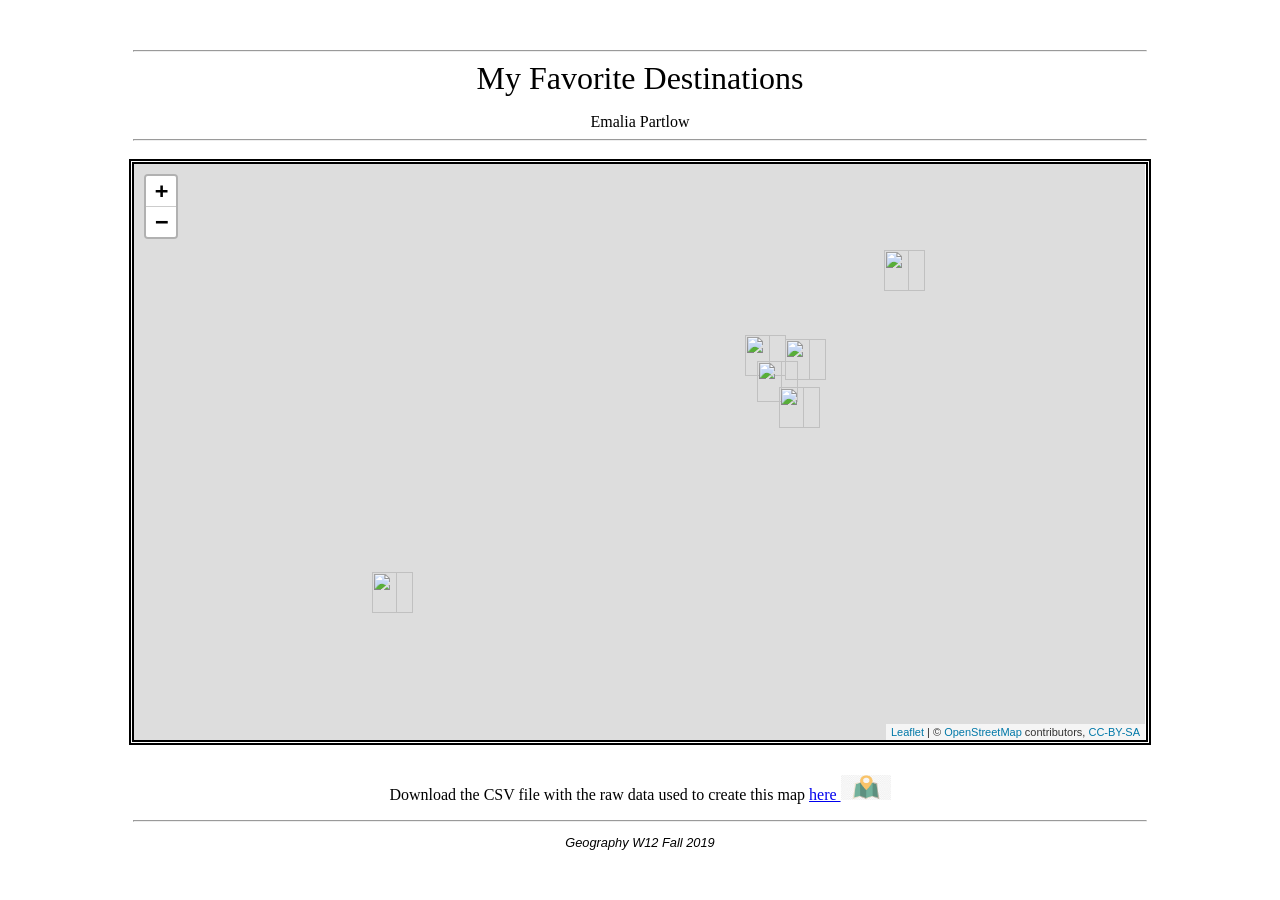
<file: index.html>
<!DOCTYPE html>
<html>
<head>
<title>Geog W12 Lab 7</title>
<style>
  body {text-align: center; font-family: Georgia, serif;}
  hr {min-width: 350px; width: 80%;}
  iframe {position: relative; width: 80%; min-width: 240px; height: 80%; min-height: 240px; border-style: double; border-width: 5px; margin-top: 10px; margin-bottom: 10px;}
  div#main {height: 80vh;}
  div#map {height: 100%;}
  p#title {font-size: 200%; margin-top: 0px; margin-bottom: 0px;}
  p#title_name {margin-top: 1em; margin-bottom: 0em;}
  p#footer {font-family: Helvetica, sans-serif; font-style: italic; font-size: 80%;}
</style>
</head>
<body align="center">
  <div id="main">
    <div>
      <p>&nbsp;</p>
      <hr>
      <p id="title">My Favorite Destinations</p>
      <p id="title_name">




      <!-------- BEGIN: NAME PLACEHOLDER -------->

Emalia Partlow

      <!-------- END: NAME PLACEHOLDER -------->

      </p>
      <hr>
    </div>
    <div id="map">

      <!-------- BEGIN: MAP PLACEHOLDER -------->

      <iframe width="100" height="750" scrolling="yes" frameborder="no" src="./map.html"></iframe>

      <!-------- END: MAP PLACEHOLDER -------->


      <p>Download the CSV file with the raw data used to create this map <a href="./assignment.csv" target="_blank">here <img src="./icon.png" width = 50 height = 25/></a></p>
      <hr>
      <p id="footer">Geography W12 Fall 2019</p>
    </div>
  </div>
</body>
</html>
</file>
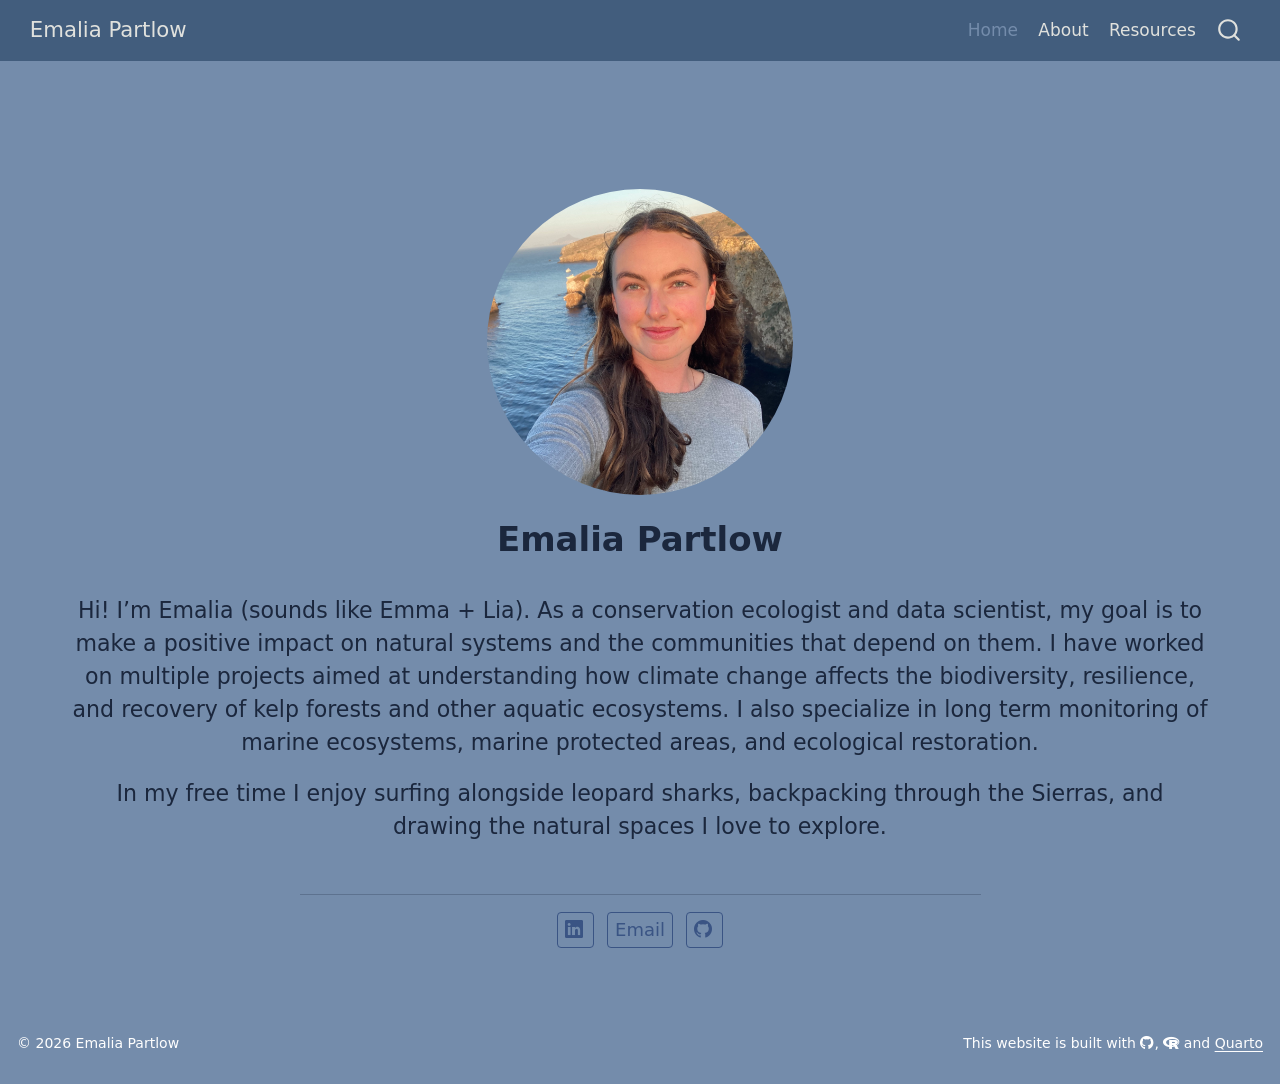
<file: docs/index.html>
<!DOCTYPE html>
<html xmlns="http://www.w3.org/1999/xhtml" lang="en" xml:lang="en"><head>

<meta charset="utf-8">
<meta name="generator" content="quarto-1.10.18">

<meta name="viewport" content="width=device-width, initial-scale=1.0, user-scalable=yes">


<title>Emalia Partlow</title>
<style>
/* Default styles provided by pandoc.
** See https://pandoc.org/MANUAL.html#variables-for-html for config info.
*/
span.smallcaps{font-variant: small-caps;}
div.columns{display: flex; gap: 1.5em;}
div.column{flex: auto;}
@media screen {
div.columns{gap: min(4vw, 1.5em);}
div.column{overflow-x: auto;}
}
div.hanging-indent{margin-left: 1.5em; text-indent: -1.5em;}
ul.task-list{list-style: none;}
ul.task-list li input[type="checkbox"] {
  width: 0.8em;
  margin: 0 0.8em 0.2em -1em; /* quarto-specific, see https://github.com/quarto-dev/quarto-cli/issues/4556 */ 
  vertical-align: middle;
}
</style>


<script src="site_libs/quarto-nav/quarto-nav.js"></script>
<script src="site_libs/quarto-nav/headroom.min.js"></script>
<script src="site_libs/clipboard/clipboard.min.js"></script>
<script src="site_libs/quarto-search/autocomplete.umd.js"></script>
<script src="site_libs/quarto-search/fuse.min.js"></script>
<script src="site_libs/quarto-search/quarto-search.js"></script>
<meta name="quarto:offset" content="./">
<script src="site_libs/quarto-html/quarto.js" type="module"></script>
<script src="site_libs/quarto-html/tabsets/tabsets.js" type="module"></script>
<script src="site_libs/quarto-html/popper.min.js"></script>
<script src="site_libs/quarto-html/tippy.umd.min.js"></script>
<link href="site_libs/quarto-html/tippy.css" rel="stylesheet">
<link href="site_libs/quarto-html/quarto-syntax-highlighting-64a204ab8560d761af7679ceaba22944.css" rel="stylesheet" id="quarto-text-highlighting-styles">
<script src="site_libs/bootstrap/bootstrap.min.js"></script>
<link href="site_libs/bootstrap/bootstrap-icons.css" rel="stylesheet">
<link href="site_libs/bootstrap/bootstrap-2dca56f127ce08b4b5f0d80d8f3ff3f6.min.css" rel="stylesheet" append-hash="true" id="quarto-bootstrap" data-mode="light">
<link href="site_libs/quarto-contrib/fontawesome6-6.7.2/all.min.css" rel="stylesheet">
<link href="site_libs/quarto-contrib/fontawesome6-6.7.2/latex-fontsize.css" rel="stylesheet">
<script id="quarto-search-options" type="application/json">{
  "location": "navbar",
  "copy-button": false,
  "collapse-after": 3,
  "panel-placement": "end",
  "type": "overlay",
  "limit": 50,
  "keyboard-shortcut": [
    "f",
    "/",
    "s"
  ],
  "show-item-context": false,
  "language": {
    "search-no-results-text": "No results",
    "search-matching-documents-text": "matching documents",
    "search-copy-link-title": "Copy link to search",
    "search-hide-matches-text": "Hide additional matches",
    "search-more-match-text": "more match in this document",
    "search-more-matches-text": "more matches in this document",
    "search-clear-button-title": "Clear",
    "search-text-placeholder": "",
    "search-detached-cancel-button-title": "Cancel",
    "search-submit-button-title": "Submit",
    "search-label": "Search"
  }
}</script>


</head>

<body class="nav-fixed quarto-light">

<div id="quarto-search-results"></div>
  <header id="quarto-header" class="headroom fixed-top">
    <nav class="navbar navbar-expand-lg " data-bs-theme="dark">
      <div class="navbar-container container-fluid">
      <div class="navbar-brand-container mx-auto">
    <a class="navbar-brand" href="./index.html">
    <span class="navbar-title">Emalia Partlow</span>
    </a>
  </div>
            <div id="quarto-search" class="" title="Search"></div>
          <button class="navbar-toggler" type="button" data-bs-toggle="collapse" data-bs-target="#navbarCollapse" aria-controls="navbarCollapse" role="menu" aria-expanded="false" aria-label="Toggle navigation" onclick="if (window.quartoToggleHeadroom) { window.quartoToggleHeadroom(); }">
  <span class="navbar-toggler-icon"></span>
</button>
          <div class="collapse navbar-collapse" id="navbarCollapse">
            <ul class="navbar-nav navbar-nav-scroll ms-auto">
  <li class="nav-item">
    <a class="nav-link active" href="./index.html" aria-current="page"> 
<span class="menu-text">Home</span></a>
  </li>  
  <li class="nav-item">
    <a class="nav-link" href="./about.html"> 
<span class="menu-text">About</span></a>
  </li>  
  <li class="nav-item">
    <a class="nav-link" href="./resources.html"> 
<span class="menu-text">Resources</span></a>
  </li>  
</ul>
          </div> <!-- /navcollapse -->
            <div class="quarto-navbar-tools">
</div>
      </div> <!-- /container-fluid -->
    </nav>
</header>
<!-- content -->
<div id="quarto-content" class="quarto-container page-columns page-rows-contents page-layout-full page-navbar">
<!-- sidebar -->
<!-- margin-sidebar -->
    
<!-- main -->
<div class="quarto-about-jolla column-page">
  <img src="images/profile.jpg" class="about-image
  round " style="height: 18em; width: 18em;">
 <header id="title-block-header" class="quarto-title-block default">
<div class="quarto-title">
<h1 class="title">Emalia Partlow</h1>
</div>
<div class="quarto-title-meta column-page">
  </div>
</header><main class="content column-page" id="quarto-document-content">
<div id="bio">
<p>Hi! I’m Emalia (sounds like Emma + Lia). As a conservation ecologist and data scientist, my goal is to make a positive impact on natural systems and the communities that depend on them. I have worked on multiple projects aimed at understanding how climate change affects the biodiversity, resilience, and recovery of kelp forests and other aquatic ecosystems. I also specialize in long term monitoring of marine ecosystems, marine protected areas, and ecological restoration.</p>
<p>In my free time I enjoy surfing alongside leopard sharks, backpacking through the Sierras, and drawing the natural spaces I love to explore.</p>
</div>


</main> 
  <hr class="about-sep">
   <div class="about-links">
  <a href="https://linkedin.com/in/emalia-partlow-192006282" class="about-link" rel="" target="_blank">
    <i class="bi bi-linkedin"></i>
     <span class="about-link-text"></span>
  </a>
  <a href="mailto:emaliapartlow107@gmail.com" class="about-link" rel="" target="">
     <span class="about-link-text">Email</span>
  </a>
  <a href="https://github.com/emaliap" class="about-link" rel="" target="_blank">
    <i class="bi bi-github"></i>
     <span class="about-link-text"></span>
  </a>
</div>
</div>
 <!-- /main -->
<script id="quarto-html-after-body" type="application/javascript">
  window.document.addEventListener("DOMContentLoaded", function (event) {
    const isCodeAnnotation = (el) => {
      for (const clz of el.classList) {
        if (clz.startsWith('code-annotation-')) {                     
          return true;
        }
      }
      return false;
    }
    const onCopySuccess = function(e) {
      // button target
      const button = e.trigger;
      // don't keep focus
      button.blur();
      // flash "checked"
      button.classList.add('code-copy-button-checked');
      var currentTitle = button.getAttribute("title");
      button.setAttribute("title", "Copied!");
      let tooltip;
      if (window.bootstrap) {
        button.setAttribute("data-bs-toggle", "tooltip");
        button.setAttribute("data-bs-placement", "left");
        button.setAttribute("data-bs-title", "Copied!");
        tooltip = new bootstrap.Tooltip(button, 
          { trigger: "manual", 
            customClass: "code-copy-button-tooltip",
            offset: [0, -8]});
        tooltip.show();    
      }
      setTimeout(function() {
        if (tooltip) {
          tooltip.hide();
          button.removeAttribute("data-bs-title");
          button.removeAttribute("data-bs-toggle");
          button.removeAttribute("data-bs-placement");
        }
        button.setAttribute("title", currentTitle);
        button.classList.remove('code-copy-button-checked');
      }, 1000);
      // clear code selection
      e.clearSelection();
    }
    const getTextToCopy = function(trigger) {
      const outerScaffold = trigger.parentElement.cloneNode(true);
      const codeEl = outerScaffold.querySelector('code');
      for (const childEl of codeEl.children) {
        if (isCodeAnnotation(childEl)) {
          childEl.remove();
        }
      }
      return codeEl.innerText;
    }
    const clipboard = new window.ClipboardJS('.code-copy-button:not([data-in-quarto-modal])', {
      text: getTextToCopy
    });
    clipboard.on('success', onCopySuccess);
    if (window.document.getElementById('quarto-embedded-source-code-modal')) {
      const clipboardModal = new window.ClipboardJS('.code-copy-button[data-in-quarto-modal]', {
        text: getTextToCopy,
        container: window.document.getElementById('quarto-embedded-source-code-modal')
      });
      clipboardModal.on('success', onCopySuccess);
    }
      var localhostRegex = new RegExp(/^(?:http|https):\/\/localhost\:?[0-9]*\//);
      var mailtoRegex = new RegExp(/^mailto:/);
        var filterRegex = new RegExp('/' + window.location.host + '/');
      var isInternal = (href) => {
          return filterRegex.test(href) || localhostRegex.test(href) || mailtoRegex.test(href);
      }
      // Inspect non-navigation links and adorn them if external
     var links = window.document.querySelectorAll('a[href]:not(.nav-link):not(.navbar-brand):not(.toc-action):not(.sidebar-link):not(.sidebar-item-toggle):not(.pagination-link):not(.no-external):not([aria-hidden]):not(.dropdown-item):not(.quarto-navigation-tool):not(.about-link)');
      for (var i=0; i<links.length; i++) {
        const link = links[i];
        if (!isInternal(link.href)) {
          // undo the damage that might have been done by quarto-nav.js in the case of
          // links that we want to consider external
          if (link.dataset.originalHref !== undefined) {
            link.href = link.dataset.originalHref;
          }
        }
      }
    function tippyHover(el, contentFn, onTriggerFn, onUntriggerFn) {
      const config = {
        allowHTML: true,
        maxWidth: 500,
        delay: 100,
        arrow: false,
        appendTo: function(el) {
            return el.parentElement;
        },
        interactive: true,
        interactiveBorder: 10,
        theme: 'quarto',
        placement: 'bottom-start',
      };
      if (contentFn) {
        config.content = contentFn;
      }
      if (onTriggerFn) {
        config.onTrigger = onTriggerFn;
      }
      if (onUntriggerFn) {
        config.onUntrigger = onUntriggerFn;
      }
      window.tippy(el, config); 
    }
    const noterefs = window.document.querySelectorAll('a[role="doc-noteref"]');
    for (var i=0; i<noterefs.length; i++) {
      const ref = noterefs[i];
      tippyHover(ref, function() {
        // use id or data attribute instead here
        let href = ref.getAttribute('data-footnote-href') || ref.getAttribute('href');
        try { href = new URL(href).hash; } catch {}
        const id = href.replace(/^#\/?/, "");
        const note = window.document.getElementById(id);
        if (note) {
          return note.innerHTML;
        } else {
          return "";
        }
      });
    }
    const xrefs = window.document.querySelectorAll('a.quarto-xref');
    const processXRef = (id, note) => {
      // Strip column container classes
      const stripColumnClz = (el) => {
        el.classList.remove("page-full", "page-columns");
        if (el.children) {
          for (const child of el.children) {
            stripColumnClz(child);
          }
        }
      }
      stripColumnClz(note)
      if (id === null || id.startsWith('sec-')) {
        // Special case sections, only their first couple elements
        const container = document.createElement("div");
        if (note.children && note.children.length > 2) {
          container.appendChild(note.children[0].cloneNode(true));
          for (let i = 1; i < note.children.length; i++) {
            const child = note.children[i];
            if (child.tagName === "P" && child.innerText === "") {
              continue;
            } else {
              container.appendChild(child.cloneNode(true));
              break;
            }
          }
          if (window.Quarto?.typesetMath) {
            window.Quarto.typesetMath(container);
          }
          return container.innerHTML
        } else {
          if (window.Quarto?.typesetMath) {
            window.Quarto.typesetMath(note);
          }
          return note.innerHTML;
        }
      } else {
        // Remove any anchor links if they are present
        const anchorLink = note.querySelector('a.anchorjs-link');
        if (anchorLink) {
          anchorLink.remove();
        }
        if (window.Quarto?.typesetMath) {
          window.Quarto.typesetMath(note);
        }
        if (note.classList.contains("callout")) {
          return note.outerHTML;
        } else {
          return note.innerHTML;
        }
      }
    }
    for (var i=0; i<xrefs.length; i++) {
      const xref = xrefs[i];
      tippyHover(xref, undefined, function(instance) {
        instance.disable();
        let url = xref.getAttribute('href');
        let hash = undefined; 
        if (url.startsWith('#')) {
          hash = url;
        } else {
          try { hash = new URL(url).hash; } catch {}
        }
        if (hash) {
          const id = hash.replace(/^#\/?/, "");
          const note = window.document.getElementById(id);
          if (note !== null) {
            try {
              const html = processXRef(id, note.cloneNode(true));
              instance.setContent(html);
            } finally {
              instance.enable();
              instance.show();
            }
          } else {
            // See if we can fetch this
            fetch(url.split('#')[0])
            .then(res => res.text())
            .then(html => {
              const parser = new DOMParser();
              const htmlDoc = parser.parseFromString(html, "text/html");
              const note = htmlDoc.getElementById(id);
              if (note !== null) {
                const html = processXRef(id, note);
                instance.setContent(html);
              } 
            }).finally(() => {
              instance.enable();
              instance.show();
            });
          }
        } else {
          // See if we can fetch a full url (with no hash to target)
          // This is a special case and we should probably do some content thinning / targeting
          fetch(url)
          .then(res => res.text())
          .then(html => {
            const parser = new DOMParser();
            const htmlDoc = parser.parseFromString(html, "text/html");
            const note = htmlDoc.querySelector('main.content');
            if (note !== null) {
              // This should only happen for chapter cross references
              // (since there is no id in the URL)
              // remove the first header
              if (note.children.length > 0 && note.children[0].tagName === "HEADER") {
                note.children[0].remove();
              }
              const html = processXRef(null, note);
              instance.setContent(html);
            } 
          }).finally(() => {
            instance.enable();
            instance.show();
          });
        }
      }, function(instance) {
      });
    }
        let selectedAnnoteEl;
        const selectorForAnnotation = ( cell, annotation) => {
          let cellAttr = 'data-code-cell="' + cell + '"';
          let lineAttr = 'data-code-annotation="' +  annotation + '"';
          const selector = 'span[' + cellAttr + '][' + lineAttr + ']';
          return selector;
        }
        const selectCodeLines = (annoteEl) => {
          const doc = window.document;
          const targetCell = annoteEl.getAttribute("data-target-cell");
          const targetAnnotation = annoteEl.getAttribute("data-target-annotation");
          const annoteSpan = window.document.querySelector(selectorForAnnotation(targetCell, targetAnnotation));
          const lines = annoteSpan.getAttribute("data-code-lines").split(",");
          const lineIds = lines.map((line) => {
            return targetCell + "-" + line;
          })
          let top = null;
          let height = null;
          let parent = null;
          if (lineIds.length > 0) {
              //compute the position of the single el (top and bottom and make a div)
              const el = window.document.getElementById(lineIds[0]);
              top = el.offsetTop;
              height = el.offsetHeight;
              parent = el.parentElement.parentElement;
            if (lineIds.length > 1) {
              const lastEl = window.document.getElementById(lineIds[lineIds.length - 1]);
              const bottom = lastEl.offsetTop + lastEl.offsetHeight;
              height = bottom - top;
            }
            if (top !== null && height !== null && parent !== null) {
              // cook up a div (if necessary) and position it 
              let div = window.document.getElementById("code-annotation-line-highlight");
              if (div === null) {
                div = window.document.createElement("div");
                div.setAttribute("id", "code-annotation-line-highlight");
                div.style.position = 'absolute';
                parent.appendChild(div);
              }
              div.style.top = top - 2 + "px";
              div.style.height = height + 4 + "px";
              div.style.left = 0;
              let gutterDiv = window.document.getElementById("code-annotation-line-highlight-gutter");
              if (gutterDiv === null) {
                gutterDiv = window.document.createElement("div");
                gutterDiv.setAttribute("id", "code-annotation-line-highlight-gutter");
                gutterDiv.style.position = 'absolute';
                const codeCell = window.document.getElementById(targetCell);
                const gutter = codeCell.querySelector('.code-annotation-gutter');
                gutter.appendChild(gutterDiv);
              }
              gutterDiv.style.top = top - 2 + "px";
              gutterDiv.style.height = height + 4 + "px";
            }
            selectedAnnoteEl = annoteEl;
          }
        };
        const unselectCodeLines = () => {
          const elementsIds = ["code-annotation-line-highlight", "code-annotation-line-highlight-gutter"];
          elementsIds.forEach((elId) => {
            const div = window.document.getElementById(elId);
            if (div) {
              div.remove();
            }
          });
          selectedAnnoteEl = undefined;
        };
          // Handle positioning of the toggle
      window.addEventListener(
        "resize",
        throttle(() => {
          elRect = undefined;
          if (selectedAnnoteEl) {
            selectCodeLines(selectedAnnoteEl);
          }
        }, 10)
      );
      function throttle(fn, ms) {
      let throttle = false;
      let timer;
        return (...args) => {
          if(!throttle) { // first call gets through
              fn.apply(this, args);
              throttle = true;
          } else { // all the others get throttled
              if(timer) clearTimeout(timer); // cancel #2
              timer = setTimeout(() => {
                fn.apply(this, args);
                timer = throttle = false;
              }, ms);
          }
        };
      }
        // Attach click handler to the DT
        const annoteDls = window.document.querySelectorAll('dt[data-target-cell]');
        for (const annoteDlNode of annoteDls) {
          annoteDlNode.addEventListener('click', (event) => {
            const clickedEl = event.target;
            if (clickedEl !== selectedAnnoteEl) {
              unselectCodeLines();
              const activeEl = window.document.querySelector('dt[data-target-cell].code-annotation-active');
              if (activeEl) {
                activeEl.classList.remove('code-annotation-active');
              }
              selectCodeLines(clickedEl);
              clickedEl.classList.add('code-annotation-active');
            } else {
              // Unselect the line
              unselectCodeLines();
              clickedEl.classList.remove('code-annotation-active');
            }
          });
        }
    const findCites = (el) => {
      const parentEl = el.parentElement;
      if (parentEl) {
        const cites = parentEl.dataset.cites;
        if (cites) {
          return {
            el,
            cites: cites.split(' ')
          };
        } else {
          return findCites(el.parentElement)
        }
      } else {
        return undefined;
      }
    };
    var bibliorefs = window.document.querySelectorAll('a[role="doc-biblioref"]');
    for (var i=0; i<bibliorefs.length; i++) {
      const ref = bibliorefs[i];
      const citeInfo = findCites(ref);
      if (citeInfo) {
        tippyHover(citeInfo.el, function() {
          var popup = window.document.createElement('div');
          citeInfo.cites.forEach(function(cite) {
            var citeDiv = window.document.createElement('div');
            citeDiv.classList.add('hanging-indent');
            citeDiv.classList.add('csl-entry');
            var biblioDiv = window.document.getElementById('ref-' + cite);
            if (biblioDiv) {
              citeDiv.innerHTML = biblioDiv.innerHTML;
            }
            popup.appendChild(citeDiv);
          });
          return popup.innerHTML;
        });
      }
    }
  });
  </script>
</div> <!-- /content -->
<footer class="footer">
  <div class="nav-footer">
    <div class="nav-footer-left">
<p>© 2026 Emalia Partlow</p>
</div>   
    <div class="nav-footer-center">
      &nbsp;
    </div>
    <div class="nav-footer-right">
<p>This website is built with <a href="https://github.com/emaliap" target="_blank"><i class="fa-brands fa-github" title="GitHub octocat logo" aria-label="github"></i></a>, <a href="https://www.r-project.org/about.html" target="_blank"><i class="fa-brands fa-r-project" title="R Project" aria-label="r-project"></i></a> and <a href="https://quarto.org/" target="_blank">Quarto</a></p>
</div>
  </div>
</footer>




</body></html>
</file>
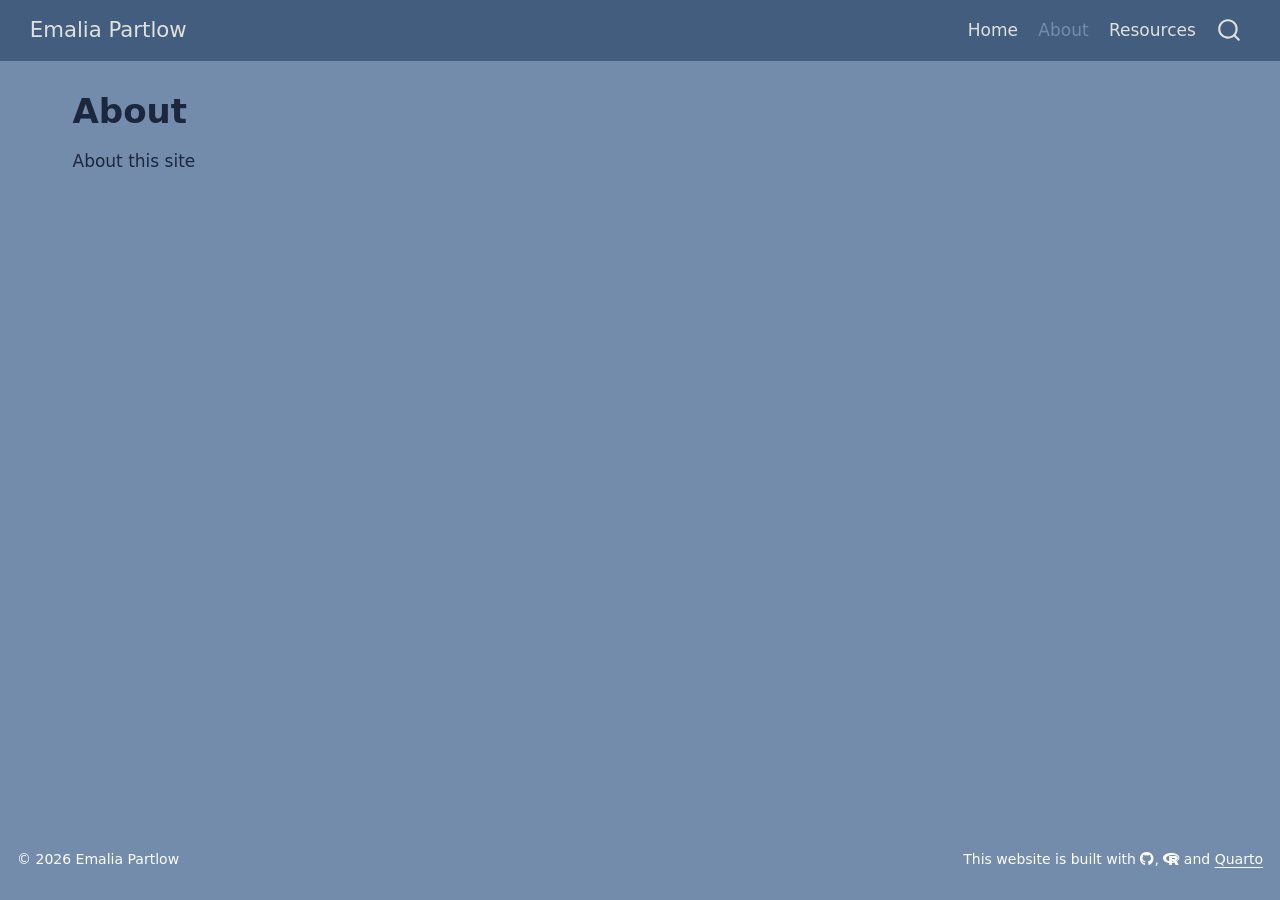
<file: docs/about.html>
<!DOCTYPE html>
<html xmlns="http://www.w3.org/1999/xhtml" lang="en" xml:lang="en"><head>

<meta charset="utf-8">
<meta name="generator" content="quarto-1.10.18">

<meta name="viewport" content="width=device-width, initial-scale=1.0, user-scalable=yes">


<title>About – Emalia Partlow</title>
<style>
/* Default styles provided by pandoc.
** See https://pandoc.org/MANUAL.html#variables-for-html for config info.
*/
span.smallcaps{font-variant: small-caps;}
div.columns{display: flex; gap: 1.5em;}
div.column{flex: auto;}
@media screen {
div.columns{gap: min(4vw, 1.5em);}
div.column{overflow-x: auto;}
}
div.hanging-indent{margin-left: 1.5em; text-indent: -1.5em;}
ul.task-list{list-style: none;}
ul.task-list li input[type="checkbox"] {
  width: 0.8em;
  margin: 0 0.8em 0.2em -1em; /* quarto-specific, see https://github.com/quarto-dev/quarto-cli/issues/4556 */ 
  vertical-align: middle;
}
</style>


<script src="site_libs/quarto-nav/quarto-nav.js"></script>
<script src="site_libs/quarto-nav/headroom.min.js"></script>
<script src="site_libs/clipboard/clipboard.min.js"></script>
<script src="site_libs/quarto-search/autocomplete.umd.js"></script>
<script src="site_libs/quarto-search/fuse.min.js"></script>
<script src="site_libs/quarto-search/quarto-search.js"></script>
<meta name="quarto:offset" content="./">
<script src="site_libs/quarto-html/quarto.js" type="module"></script>
<script src="site_libs/quarto-html/tabsets/tabsets.js" type="module"></script>
<script src="site_libs/quarto-html/popper.min.js"></script>
<script src="site_libs/quarto-html/tippy.umd.min.js"></script>
<script src="site_libs/quarto-html/anchor.min.js"></script>
<link href="site_libs/quarto-html/tippy.css" rel="stylesheet">
<link href="site_libs/quarto-html/quarto-syntax-highlighting-64a204ab8560d761af7679ceaba22944.css" rel="stylesheet" id="quarto-text-highlighting-styles">
<script src="site_libs/bootstrap/bootstrap.min.js"></script>
<link href="site_libs/bootstrap/bootstrap-icons.css" rel="stylesheet">
<link href="site_libs/bootstrap/bootstrap-2b4fa3e703bdaa84ce3bdbfb76101df9.min.css" rel="stylesheet" append-hash="true" id="quarto-bootstrap" data-mode="light">
<link href="site_libs/quarto-contrib/fontawesome6-6.7.2/all.min.css" rel="stylesheet">
<link href="site_libs/quarto-contrib/fontawesome6-6.7.2/latex-fontsize.css" rel="stylesheet">
<script id="quarto-search-options" type="application/json">{
  "location": "navbar",
  "copy-button": false,
  "collapse-after": 3,
  "panel-placement": "end",
  "type": "overlay",
  "limit": 50,
  "keyboard-shortcut": [
    "f",
    "/",
    "s"
  ],
  "show-item-context": false,
  "language": {
    "search-no-results-text": "No results",
    "search-matching-documents-text": "matching documents",
    "search-copy-link-title": "Copy link to search",
    "search-hide-matches-text": "Hide additional matches",
    "search-more-match-text": "more match in this document",
    "search-more-matches-text": "more matches in this document",
    "search-clear-button-title": "Clear",
    "search-text-placeholder": "",
    "search-detached-cancel-button-title": "Cancel",
    "search-submit-button-title": "Submit",
    "search-label": "Search"
  }
}</script>


</head>

<body class="nav-fixed quarto-light">

<div id="quarto-search-results"></div>
  <header id="quarto-header" class="headroom fixed-top">
    <nav class="navbar navbar-expand-lg " data-bs-theme="dark">
      <div class="navbar-container container-fluid">
      <div class="navbar-brand-container mx-auto">
    <a class="navbar-brand" href="./index.html">
    <span class="navbar-title">Emalia Partlow</span>
    </a>
  </div>
            <div id="quarto-search" class="" title="Search"></div>
          <button class="navbar-toggler" type="button" data-bs-toggle="collapse" data-bs-target="#navbarCollapse" aria-controls="navbarCollapse" role="menu" aria-expanded="false" aria-label="Toggle navigation" onclick="if (window.quartoToggleHeadroom) { window.quartoToggleHeadroom(); }">
  <span class="navbar-toggler-icon"></span>
</button>
          <div class="collapse navbar-collapse" id="navbarCollapse">
            <ul class="navbar-nav navbar-nav-scroll ms-auto">
  <li class="nav-item">
    <a class="nav-link" href="./index.html"> 
<span class="menu-text">Home</span></a>
  </li>  
  <li class="nav-item">
    <a class="nav-link active" href="./about.html" aria-current="page"> 
<span class="menu-text">About</span></a>
  </li>  
  <li class="nav-item">
    <a class="nav-link" href="./resources.html"> 
<span class="menu-text">Resources</span></a>
  </li>  
</ul>
          </div> <!-- /navcollapse -->
            <div class="quarto-navbar-tools">
</div>
      </div> <!-- /container-fluid -->
    </nav>
</header>
<!-- content -->
<div id="quarto-content" class="quarto-container page-columns page-rows-contents page-layout-full page-navbar">
<!-- sidebar -->
<!-- margin-sidebar -->
    <div id="quarto-margin-sidebar" class="sidebar margin-sidebar zindex-bottom">
        
    </div>
<!-- main -->
<main class="content column-page" id="quarto-document-content">

<header id="title-block-header" class="quarto-title-block default">
<div class="quarto-title">
<h1 class="title">About</h1>
</div>



<div class="quarto-title-meta column-page">

    
  
    
  </div>
  


</header>


<p>About this site</p>



</main> <!-- /main -->
<script id="quarto-html-after-body" type="application/javascript">
  window.document.addEventListener("DOMContentLoaded", function (event) {
    const icon = "";
    const anchorJS = new window.AnchorJS();
    anchorJS.options = {
      placement: 'right',
      icon: icon
    };
    anchorJS.add('.anchored');
    const isCodeAnnotation = (el) => {
      for (const clz of el.classList) {
        if (clz.startsWith('code-annotation-')) {                     
          return true;
        }
      }
      return false;
    }
    const onCopySuccess = function(e) {
      // button target
      const button = e.trigger;
      // don't keep focus
      button.blur();
      // flash "checked"
      button.classList.add('code-copy-button-checked');
      var currentTitle = button.getAttribute("title");
      button.setAttribute("title", "Copied!");
      let tooltip;
      if (window.bootstrap) {
        button.setAttribute("data-bs-toggle", "tooltip");
        button.setAttribute("data-bs-placement", "left");
        button.setAttribute("data-bs-title", "Copied!");
        tooltip = new bootstrap.Tooltip(button, 
          { trigger: "manual", 
            customClass: "code-copy-button-tooltip",
            offset: [0, -8]});
        tooltip.show();    
      }
      setTimeout(function() {
        if (tooltip) {
          tooltip.hide();
          button.removeAttribute("data-bs-title");
          button.removeAttribute("data-bs-toggle");
          button.removeAttribute("data-bs-placement");
        }
        button.setAttribute("title", currentTitle);
        button.classList.remove('code-copy-button-checked');
      }, 1000);
      // clear code selection
      e.clearSelection();
    }
    const getTextToCopy = function(trigger) {
      const outerScaffold = trigger.parentElement.cloneNode(true);
      const codeEl = outerScaffold.querySelector('code');
      for (const childEl of codeEl.children) {
        if (isCodeAnnotation(childEl)) {
          childEl.remove();
        }
      }
      return codeEl.innerText;
    }
    const clipboard = new window.ClipboardJS('.code-copy-button:not([data-in-quarto-modal])', {
      text: getTextToCopy
    });
    clipboard.on('success', onCopySuccess);
    if (window.document.getElementById('quarto-embedded-source-code-modal')) {
      const clipboardModal = new window.ClipboardJS('.code-copy-button[data-in-quarto-modal]', {
        text: getTextToCopy,
        container: window.document.getElementById('quarto-embedded-source-code-modal')
      });
      clipboardModal.on('success', onCopySuccess);
    }
      var localhostRegex = new RegExp(/^(?:http|https):\/\/localhost\:?[0-9]*\//);
      var mailtoRegex = new RegExp(/^mailto:/);
        var filterRegex = new RegExp('/' + window.location.host + '/');
      var isInternal = (href) => {
          return filterRegex.test(href) || localhostRegex.test(href) || mailtoRegex.test(href);
      }
      // Inspect non-navigation links and adorn them if external
     var links = window.document.querySelectorAll('a[href]:not(.nav-link):not(.navbar-brand):not(.toc-action):not(.sidebar-link):not(.sidebar-item-toggle):not(.pagination-link):not(.no-external):not([aria-hidden]):not(.dropdown-item):not(.quarto-navigation-tool):not(.about-link)');
      for (var i=0; i<links.length; i++) {
        const link = links[i];
        if (!isInternal(link.href)) {
          // undo the damage that might have been done by quarto-nav.js in the case of
          // links that we want to consider external
          if (link.dataset.originalHref !== undefined) {
            link.href = link.dataset.originalHref;
          }
        }
      }
    function tippyHover(el, contentFn, onTriggerFn, onUntriggerFn) {
      const config = {
        allowHTML: true,
        maxWidth: 500,
        delay: 100,
        arrow: false,
        appendTo: function(el) {
            return el.parentElement;
        },
        interactive: true,
        interactiveBorder: 10,
        theme: 'quarto',
        placement: 'bottom-start',
      };
      if (contentFn) {
        config.content = contentFn;
      }
      if (onTriggerFn) {
        config.onTrigger = onTriggerFn;
      }
      if (onUntriggerFn) {
        config.onUntrigger = onUntriggerFn;
      }
      window.tippy(el, config); 
    }
    const noterefs = window.document.querySelectorAll('a[role="doc-noteref"]');
    for (var i=0; i<noterefs.length; i++) {
      const ref = noterefs[i];
      tippyHover(ref, function() {
        // use id or data attribute instead here
        let href = ref.getAttribute('data-footnote-href') || ref.getAttribute('href');
        try { href = new URL(href).hash; } catch {}
        const id = href.replace(/^#\/?/, "");
        const note = window.document.getElementById(id);
        if (note) {
          return note.innerHTML;
        } else {
          return "";
        }
      });
    }
    const xrefs = window.document.querySelectorAll('a.quarto-xref');
    const processXRef = (id, note) => {
      // Strip column container classes
      const stripColumnClz = (el) => {
        el.classList.remove("page-full", "page-columns");
        if (el.children) {
          for (const child of el.children) {
            stripColumnClz(child);
          }
        }
      }
      stripColumnClz(note)
      if (id === null || id.startsWith('sec-')) {
        // Special case sections, only their first couple elements
        const container = document.createElement("div");
        if (note.children && note.children.length > 2) {
          container.appendChild(note.children[0].cloneNode(true));
          for (let i = 1; i < note.children.length; i++) {
            const child = note.children[i];
            if (child.tagName === "P" && child.innerText === "") {
              continue;
            } else {
              container.appendChild(child.cloneNode(true));
              break;
            }
          }
          if (window.Quarto?.typesetMath) {
            window.Quarto.typesetMath(container);
          }
          return container.innerHTML
        } else {
          if (window.Quarto?.typesetMath) {
            window.Quarto.typesetMath(note);
          }
          return note.innerHTML;
        }
      } else {
        // Remove any anchor links if they are present
        const anchorLink = note.querySelector('a.anchorjs-link');
        if (anchorLink) {
          anchorLink.remove();
        }
        if (window.Quarto?.typesetMath) {
          window.Quarto.typesetMath(note);
        }
        if (note.classList.contains("callout")) {
          return note.outerHTML;
        } else {
          return note.innerHTML;
        }
      }
    }
    for (var i=0; i<xrefs.length; i++) {
      const xref = xrefs[i];
      tippyHover(xref, undefined, function(instance) {
        instance.disable();
        let url = xref.getAttribute('href');
        let hash = undefined; 
        if (url.startsWith('#')) {
          hash = url;
        } else {
          try { hash = new URL(url).hash; } catch {}
        }
        if (hash) {
          const id = hash.replace(/^#\/?/, "");
          const note = window.document.getElementById(id);
          if (note !== null) {
            try {
              const html = processXRef(id, note.cloneNode(true));
              instance.setContent(html);
            } finally {
              instance.enable();
              instance.show();
            }
          } else {
            // See if we can fetch this
            fetch(url.split('#')[0])
            .then(res => res.text())
            .then(html => {
              const parser = new DOMParser();
              const htmlDoc = parser.parseFromString(html, "text/html");
              const note = htmlDoc.getElementById(id);
              if (note !== null) {
                const html = processXRef(id, note);
                instance.setContent(html);
              } 
            }).finally(() => {
              instance.enable();
              instance.show();
            });
          }
        } else {
          // See if we can fetch a full url (with no hash to target)
          // This is a special case and we should probably do some content thinning / targeting
          fetch(url)
          .then(res => res.text())
          .then(html => {
            const parser = new DOMParser();
            const htmlDoc = parser.parseFromString(html, "text/html");
            const note = htmlDoc.querySelector('main.content');
            if (note !== null) {
              // This should only happen for chapter cross references
              // (since there is no id in the URL)
              // remove the first header
              if (note.children.length > 0 && note.children[0].tagName === "HEADER") {
                note.children[0].remove();
              }
              const html = processXRef(null, note);
              instance.setContent(html);
            } 
          }).finally(() => {
            instance.enable();
            instance.show();
          });
        }
      }, function(instance) {
      });
    }
        let selectedAnnoteEl;
        const selectorForAnnotation = ( cell, annotation) => {
          let cellAttr = 'data-code-cell="' + cell + '"';
          let lineAttr = 'data-code-annotation="' +  annotation + '"';
          const selector = 'span[' + cellAttr + '][' + lineAttr + ']';
          return selector;
        }
        const selectCodeLines = (annoteEl) => {
          const doc = window.document;
          const targetCell = annoteEl.getAttribute("data-target-cell");
          const targetAnnotation = annoteEl.getAttribute("data-target-annotation");
          const annoteSpan = window.document.querySelector(selectorForAnnotation(targetCell, targetAnnotation));
          const lines = annoteSpan.getAttribute("data-code-lines").split(",");
          const lineIds = lines.map((line) => {
            return targetCell + "-" + line;
          })
          let top = null;
          let height = null;
          let parent = null;
          if (lineIds.length > 0) {
              //compute the position of the single el (top and bottom and make a div)
              const el = window.document.getElementById(lineIds[0]);
              top = el.offsetTop;
              height = el.offsetHeight;
              parent = el.parentElement.parentElement;
            if (lineIds.length > 1) {
              const lastEl = window.document.getElementById(lineIds[lineIds.length - 1]);
              const bottom = lastEl.offsetTop + lastEl.offsetHeight;
              height = bottom - top;
            }
            if (top !== null && height !== null && parent !== null) {
              // cook up a div (if necessary) and position it 
              let div = window.document.getElementById("code-annotation-line-highlight");
              if (div === null) {
                div = window.document.createElement("div");
                div.setAttribute("id", "code-annotation-line-highlight");
                div.style.position = 'absolute';
                parent.appendChild(div);
              }
              div.style.top = top - 2 + "px";
              div.style.height = height + 4 + "px";
              div.style.left = 0;
              let gutterDiv = window.document.getElementById("code-annotation-line-highlight-gutter");
              if (gutterDiv === null) {
                gutterDiv = window.document.createElement("div");
                gutterDiv.setAttribute("id", "code-annotation-line-highlight-gutter");
                gutterDiv.style.position = 'absolute';
                const codeCell = window.document.getElementById(targetCell);
                const gutter = codeCell.querySelector('.code-annotation-gutter');
                gutter.appendChild(gutterDiv);
              }
              gutterDiv.style.top = top - 2 + "px";
              gutterDiv.style.height = height + 4 + "px";
            }
            selectedAnnoteEl = annoteEl;
          }
        };
        const unselectCodeLines = () => {
          const elementsIds = ["code-annotation-line-highlight", "code-annotation-line-highlight-gutter"];
          elementsIds.forEach((elId) => {
            const div = window.document.getElementById(elId);
            if (div) {
              div.remove();
            }
          });
          selectedAnnoteEl = undefined;
        };
          // Handle positioning of the toggle
      window.addEventListener(
        "resize",
        throttle(() => {
          elRect = undefined;
          if (selectedAnnoteEl) {
            selectCodeLines(selectedAnnoteEl);
          }
        }, 10)
      );
      function throttle(fn, ms) {
      let throttle = false;
      let timer;
        return (...args) => {
          if(!throttle) { // first call gets through
              fn.apply(this, args);
              throttle = true;
          } else { // all the others get throttled
              if(timer) clearTimeout(timer); // cancel #2
              timer = setTimeout(() => {
                fn.apply(this, args);
                timer = throttle = false;
              }, ms);
          }
        };
      }
        // Attach click handler to the DT
        const annoteDls = window.document.querySelectorAll('dt[data-target-cell]');
        for (const annoteDlNode of annoteDls) {
          annoteDlNode.addEventListener('click', (event) => {
            const clickedEl = event.target;
            if (clickedEl !== selectedAnnoteEl) {
              unselectCodeLines();
              const activeEl = window.document.querySelector('dt[data-target-cell].code-annotation-active');
              if (activeEl) {
                activeEl.classList.remove('code-annotation-active');
              }
              selectCodeLines(clickedEl);
              clickedEl.classList.add('code-annotation-active');
            } else {
              // Unselect the line
              unselectCodeLines();
              clickedEl.classList.remove('code-annotation-active');
            }
          });
        }
    const findCites = (el) => {
      const parentEl = el.parentElement;
      if (parentEl) {
        const cites = parentEl.dataset.cites;
        if (cites) {
          return {
            el,
            cites: cites.split(' ')
          };
        } else {
          return findCites(el.parentElement)
        }
      } else {
        return undefined;
      }
    };
    var bibliorefs = window.document.querySelectorAll('a[role="doc-biblioref"]');
    for (var i=0; i<bibliorefs.length; i++) {
      const ref = bibliorefs[i];
      const citeInfo = findCites(ref);
      if (citeInfo) {
        tippyHover(citeInfo.el, function() {
          var popup = window.document.createElement('div');
          citeInfo.cites.forEach(function(cite) {
            var citeDiv = window.document.createElement('div');
            citeDiv.classList.add('hanging-indent');
            citeDiv.classList.add('csl-entry');
            var biblioDiv = window.document.getElementById('ref-' + cite);
            if (biblioDiv) {
              citeDiv.innerHTML = biblioDiv.innerHTML;
            }
            popup.appendChild(citeDiv);
          });
          return popup.innerHTML;
        });
      }
    }
  });
  </script>
</div> <!-- /content -->
<footer class="footer">
  <div class="nav-footer">
    <div class="nav-footer-left">
<p>© 2026 Emalia Partlow</p>
</div>   
    <div class="nav-footer-center">
      &nbsp;
    </div>
    <div class="nav-footer-right">
<p>This website is built with <a href="https://github.com/emaliap" target="_blank"><i class="fa-brands fa-github" title="GitHub octocat logo" aria-label="github"></i></a>, <a href="https://www.r-project.org/about.html" target="_blank"><i class="fa-brands fa-r-project" title="R Project" aria-label="r-project"></i></a> and <a href="https://quarto.org/" target="_blank">Quarto</a></p>
</div>
  </div>
</footer>




</body></html>
</file>
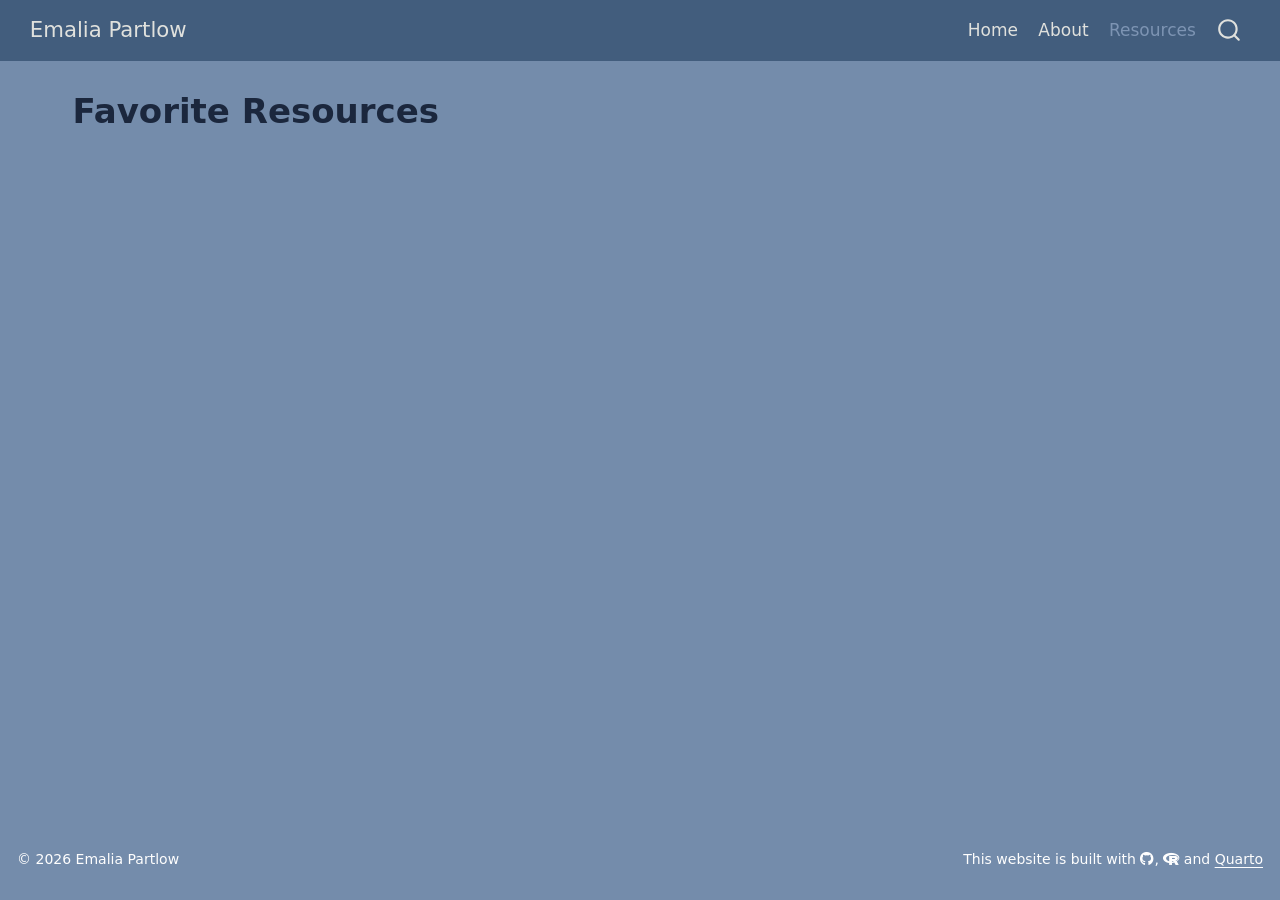
<file: docs/resources.html>
<!DOCTYPE html>
<html xmlns="http://www.w3.org/1999/xhtml" lang="en" xml:lang="en"><head>

<meta charset="utf-8">
<meta name="generator" content="quarto-1.10.18">

<meta name="viewport" content="width=device-width, initial-scale=1.0, user-scalable=yes">


<title>Favorite Resources – Emalia Partlow</title>
<style>
/* Default styles provided by pandoc.
** See https://pandoc.org/MANUAL.html#variables-for-html for config info.
*/
span.smallcaps{font-variant: small-caps;}
div.columns{display: flex; gap: 1.5em;}
div.column{flex: auto;}
@media screen {
div.columns{gap: min(4vw, 1.5em);}
div.column{overflow-x: auto;}
}
div.hanging-indent{margin-left: 1.5em; text-indent: -1.5em;}
ul.task-list{list-style: none;}
ul.task-list li input[type="checkbox"] {
  width: 0.8em;
  margin: 0 0.8em 0.2em -1em; /* quarto-specific, see https://github.com/quarto-dev/quarto-cli/issues/4556 */ 
  vertical-align: middle;
}
</style>


<script src="site_libs/quarto-nav/quarto-nav.js"></script>
<script src="site_libs/quarto-nav/headroom.min.js"></script>
<script src="site_libs/clipboard/clipboard.min.js"></script>
<script src="site_libs/quarto-search/autocomplete.umd.js"></script>
<script src="site_libs/quarto-search/fuse.min.js"></script>
<script src="site_libs/quarto-search/quarto-search.js"></script>
<meta name="quarto:offset" content="./">
<script src="site_libs/quarto-html/quarto.js" type="module"></script>
<script src="site_libs/quarto-html/tabsets/tabsets.js" type="module"></script>
<script src="site_libs/quarto-html/popper.min.js"></script>
<script src="site_libs/quarto-html/tippy.umd.min.js"></script>
<script src="site_libs/quarto-html/anchor.min.js"></script>
<link href="site_libs/quarto-html/tippy.css" rel="stylesheet">
<link href="site_libs/quarto-html/quarto-syntax-highlighting-64a204ab8560d761af7679ceaba22944.css" rel="stylesheet" id="quarto-text-highlighting-styles">
<script src="site_libs/bootstrap/bootstrap.min.js"></script>
<link href="site_libs/bootstrap/bootstrap-icons.css" rel="stylesheet">
<link href="site_libs/bootstrap/bootstrap-6a2054ac9ed28f8472ac641f06884610.min.css" rel="stylesheet" append-hash="true" id="quarto-bootstrap" data-mode="light">
<link href="site_libs/quarto-contrib/fontawesome6-6.7.2/all.min.css" rel="stylesheet">
<link href="site_libs/quarto-contrib/fontawesome6-6.7.2/latex-fontsize.css" rel="stylesheet">
<script id="quarto-search-options" type="application/json">{
  "location": "navbar",
  "copy-button": false,
  "collapse-after": 3,
  "panel-placement": "end",
  "type": "overlay",
  "limit": 50,
  "keyboard-shortcut": [
    "f",
    "/",
    "s"
  ],
  "show-item-context": false,
  "language": {
    "search-no-results-text": "No results",
    "search-matching-documents-text": "matching documents",
    "search-copy-link-title": "Copy link to search",
    "search-hide-matches-text": "Hide additional matches",
    "search-more-match-text": "more match in this document",
    "search-more-matches-text": "more matches in this document",
    "search-clear-button-title": "Clear",
    "search-text-placeholder": "",
    "search-detached-cancel-button-title": "Cancel",
    "search-submit-button-title": "Submit",
    "search-label": "Search"
  }
}</script>


</head>

<body class="nav-fixed quarto-light">

<div id="quarto-search-results"></div>
  <header id="quarto-header" class="headroom fixed-top">
    <nav class="navbar navbar-expand-lg " data-bs-theme="dark">
      <div class="navbar-container container-fluid">
      <div class="navbar-brand-container mx-auto">
    <a class="navbar-brand" href="./index.html">
    <span class="navbar-title">Emalia Partlow</span>
    </a>
  </div>
            <div id="quarto-search" class="" title="Search"></div>
          <button class="navbar-toggler" type="button" data-bs-toggle="collapse" data-bs-target="#navbarCollapse" aria-controls="navbarCollapse" role="menu" aria-expanded="false" aria-label="Toggle navigation" onclick="if (window.quartoToggleHeadroom) { window.quartoToggleHeadroom(); }">
  <span class="navbar-toggler-icon"></span>
</button>
          <div class="collapse navbar-collapse" id="navbarCollapse">
            <ul class="navbar-nav navbar-nav-scroll ms-auto">
  <li class="nav-item">
    <a class="nav-link" href="./index.html"> 
<span class="menu-text">Home</span></a>
  </li>  
  <li class="nav-item">
    <a class="nav-link" href="./about.html"> 
<span class="menu-text">About</span></a>
  </li>  
  <li class="nav-item">
    <a class="nav-link active" href="./resources.html" aria-current="page"> 
<span class="menu-text">Resources</span></a>
  </li>  
</ul>
          </div> <!-- /navcollapse -->
            <div class="quarto-navbar-tools">
</div>
      </div> <!-- /container-fluid -->
    </nav>
</header>
<!-- content -->
<div id="quarto-content" class="quarto-container page-columns page-rows-contents page-layout-full page-navbar">
<!-- sidebar -->
<!-- margin-sidebar -->
    <div id="quarto-margin-sidebar" class="sidebar margin-sidebar zindex-bottom">
        
    </div>
<!-- main -->
<main class="content column-page" id="quarto-document-content">

<header id="title-block-header" class="quarto-title-block default">
<div class="quarto-title">
<h1 class="title">Favorite Resources</h1>
</div>



<div class="quarto-title-meta column-page">

    
  
    
  </div>
  


</header>





</main> <!-- /main -->
<script id="quarto-html-after-body" type="application/javascript">
  window.document.addEventListener("DOMContentLoaded", function (event) {
    const icon = "";
    const anchorJS = new window.AnchorJS();
    anchorJS.options = {
      placement: 'right',
      icon: icon
    };
    anchorJS.add('.anchored');
    const isCodeAnnotation = (el) => {
      for (const clz of el.classList) {
        if (clz.startsWith('code-annotation-')) {                     
          return true;
        }
      }
      return false;
    }
    const onCopySuccess = function(e) {
      // button target
      const button = e.trigger;
      // don't keep focus
      button.blur();
      // flash "checked"
      button.classList.add('code-copy-button-checked');
      var currentTitle = button.getAttribute("title");
      button.setAttribute("title", "Copied!");
      let tooltip;
      if (window.bootstrap) {
        button.setAttribute("data-bs-toggle", "tooltip");
        button.setAttribute("data-bs-placement", "left");
        button.setAttribute("data-bs-title", "Copied!");
        tooltip = new bootstrap.Tooltip(button, 
          { trigger: "manual", 
            customClass: "code-copy-button-tooltip",
            offset: [0, -8]});
        tooltip.show();    
      }
      setTimeout(function() {
        if (tooltip) {
          tooltip.hide();
          button.removeAttribute("data-bs-title");
          button.removeAttribute("data-bs-toggle");
          button.removeAttribute("data-bs-placement");
        }
        button.setAttribute("title", currentTitle);
        button.classList.remove('code-copy-button-checked');
      }, 1000);
      // clear code selection
      e.clearSelection();
    }
    const getTextToCopy = function(trigger) {
      const outerScaffold = trigger.parentElement.cloneNode(true);
      const codeEl = outerScaffold.querySelector('code');
      for (const childEl of codeEl.children) {
        if (isCodeAnnotation(childEl)) {
          childEl.remove();
        }
      }
      return codeEl.innerText;
    }
    const clipboard = new window.ClipboardJS('.code-copy-button:not([data-in-quarto-modal])', {
      text: getTextToCopy
    });
    clipboard.on('success', onCopySuccess);
    if (window.document.getElementById('quarto-embedded-source-code-modal')) {
      const clipboardModal = new window.ClipboardJS('.code-copy-button[data-in-quarto-modal]', {
        text: getTextToCopy,
        container: window.document.getElementById('quarto-embedded-source-code-modal')
      });
      clipboardModal.on('success', onCopySuccess);
    }
      var localhostRegex = new RegExp(/^(?:http|https):\/\/localhost\:?[0-9]*\//);
      var mailtoRegex = new RegExp(/^mailto:/);
        var filterRegex = new RegExp('/' + window.location.host + '/');
      var isInternal = (href) => {
          return filterRegex.test(href) || localhostRegex.test(href) || mailtoRegex.test(href);
      }
      // Inspect non-navigation links and adorn them if external
     var links = window.document.querySelectorAll('a[href]:not(.nav-link):not(.navbar-brand):not(.toc-action):not(.sidebar-link):not(.sidebar-item-toggle):not(.pagination-link):not(.no-external):not([aria-hidden]):not(.dropdown-item):not(.quarto-navigation-tool):not(.about-link)');
      for (var i=0; i<links.length; i++) {
        const link = links[i];
        if (!isInternal(link.href)) {
          // undo the damage that might have been done by quarto-nav.js in the case of
          // links that we want to consider external
          if (link.dataset.originalHref !== undefined) {
            link.href = link.dataset.originalHref;
          }
        }
      }
    function tippyHover(el, contentFn, onTriggerFn, onUntriggerFn) {
      const config = {
        allowHTML: true,
        maxWidth: 500,
        delay: 100,
        arrow: false,
        appendTo: function(el) {
            return el.parentElement;
        },
        interactive: true,
        interactiveBorder: 10,
        theme: 'quarto',
        placement: 'bottom-start',
      };
      if (contentFn) {
        config.content = contentFn;
      }
      if (onTriggerFn) {
        config.onTrigger = onTriggerFn;
      }
      if (onUntriggerFn) {
        config.onUntrigger = onUntriggerFn;
      }
      window.tippy(el, config); 
    }
    const noterefs = window.document.querySelectorAll('a[role="doc-noteref"]');
    for (var i=0; i<noterefs.length; i++) {
      const ref = noterefs[i];
      tippyHover(ref, function() {
        // use id or data attribute instead here
        let href = ref.getAttribute('data-footnote-href') || ref.getAttribute('href');
        try { href = new URL(href).hash; } catch {}
        const id = href.replace(/^#\/?/, "");
        const note = window.document.getElementById(id);
        if (note) {
          return note.innerHTML;
        } else {
          return "";
        }
      });
    }
    const xrefs = window.document.querySelectorAll('a.quarto-xref');
    const processXRef = (id, note) => {
      // Strip column container classes
      const stripColumnClz = (el) => {
        el.classList.remove("page-full", "page-columns");
        if (el.children) {
          for (const child of el.children) {
            stripColumnClz(child);
          }
        }
      }
      stripColumnClz(note)
      if (id === null || id.startsWith('sec-')) {
        // Special case sections, only their first couple elements
        const container = document.createElement("div");
        if (note.children && note.children.length > 2) {
          container.appendChild(note.children[0].cloneNode(true));
          for (let i = 1; i < note.children.length; i++) {
            const child = note.children[i];
            if (child.tagName === "P" && child.innerText === "") {
              continue;
            } else {
              container.appendChild(child.cloneNode(true));
              break;
            }
          }
          if (window.Quarto?.typesetMath) {
            window.Quarto.typesetMath(container);
          }
          return container.innerHTML
        } else {
          if (window.Quarto?.typesetMath) {
            window.Quarto.typesetMath(note);
          }
          return note.innerHTML;
        }
      } else {
        // Remove any anchor links if they are present
        const anchorLink = note.querySelector('a.anchorjs-link');
        if (anchorLink) {
          anchorLink.remove();
        }
        if (window.Quarto?.typesetMath) {
          window.Quarto.typesetMath(note);
        }
        if (note.classList.contains("callout")) {
          return note.outerHTML;
        } else {
          return note.innerHTML;
        }
      }
    }
    for (var i=0; i<xrefs.length; i++) {
      const xref = xrefs[i];
      tippyHover(xref, undefined, function(instance) {
        instance.disable();
        let url = xref.getAttribute('href');
        let hash = undefined; 
        if (url.startsWith('#')) {
          hash = url;
        } else {
          try { hash = new URL(url).hash; } catch {}
        }
        if (hash) {
          const id = hash.replace(/^#\/?/, "");
          const note = window.document.getElementById(id);
          if (note !== null) {
            try {
              const html = processXRef(id, note.cloneNode(true));
              instance.setContent(html);
            } finally {
              instance.enable();
              instance.show();
            }
          } else {
            // See if we can fetch this
            fetch(url.split('#')[0])
            .then(res => res.text())
            .then(html => {
              const parser = new DOMParser();
              const htmlDoc = parser.parseFromString(html, "text/html");
              const note = htmlDoc.getElementById(id);
              if (note !== null) {
                const html = processXRef(id, note);
                instance.setContent(html);
              } 
            }).finally(() => {
              instance.enable();
              instance.show();
            });
          }
        } else {
          // See if we can fetch a full url (with no hash to target)
          // This is a special case and we should probably do some content thinning / targeting
          fetch(url)
          .then(res => res.text())
          .then(html => {
            const parser = new DOMParser();
            const htmlDoc = parser.parseFromString(html, "text/html");
            const note = htmlDoc.querySelector('main.content');
            if (note !== null) {
              // This should only happen for chapter cross references
              // (since there is no id in the URL)
              // remove the first header
              if (note.children.length > 0 && note.children[0].tagName === "HEADER") {
                note.children[0].remove();
              }
              const html = processXRef(null, note);
              instance.setContent(html);
            } 
          }).finally(() => {
            instance.enable();
            instance.show();
          });
        }
      }, function(instance) {
      });
    }
        let selectedAnnoteEl;
        const selectorForAnnotation = ( cell, annotation) => {
          let cellAttr = 'data-code-cell="' + cell + '"';
          let lineAttr = 'data-code-annotation="' +  annotation + '"';
          const selector = 'span[' + cellAttr + '][' + lineAttr + ']';
          return selector;
        }
        const selectCodeLines = (annoteEl) => {
          const doc = window.document;
          const targetCell = annoteEl.getAttribute("data-target-cell");
          const targetAnnotation = annoteEl.getAttribute("data-target-annotation");
          const annoteSpan = window.document.querySelector(selectorForAnnotation(targetCell, targetAnnotation));
          const lines = annoteSpan.getAttribute("data-code-lines").split(",");
          const lineIds = lines.map((line) => {
            return targetCell + "-" + line;
          })
          let top = null;
          let height = null;
          let parent = null;
          if (lineIds.length > 0) {
              //compute the position of the single el (top and bottom and make a div)
              const el = window.document.getElementById(lineIds[0]);
              top = el.offsetTop;
              height = el.offsetHeight;
              parent = el.parentElement.parentElement;
            if (lineIds.length > 1) {
              const lastEl = window.document.getElementById(lineIds[lineIds.length - 1]);
              const bottom = lastEl.offsetTop + lastEl.offsetHeight;
              height = bottom - top;
            }
            if (top !== null && height !== null && parent !== null) {
              // cook up a div (if necessary) and position it 
              let div = window.document.getElementById("code-annotation-line-highlight");
              if (div === null) {
                div = window.document.createElement("div");
                div.setAttribute("id", "code-annotation-line-highlight");
                div.style.position = 'absolute';
                parent.appendChild(div);
              }
              div.style.top = top - 2 + "px";
              div.style.height = height + 4 + "px";
              div.style.left = 0;
              let gutterDiv = window.document.getElementById("code-annotation-line-highlight-gutter");
              if (gutterDiv === null) {
                gutterDiv = window.document.createElement("div");
                gutterDiv.setAttribute("id", "code-annotation-line-highlight-gutter");
                gutterDiv.style.position = 'absolute';
                const codeCell = window.document.getElementById(targetCell);
                const gutter = codeCell.querySelector('.code-annotation-gutter');
                gutter.appendChild(gutterDiv);
              }
              gutterDiv.style.top = top - 2 + "px";
              gutterDiv.style.height = height + 4 + "px";
            }
            selectedAnnoteEl = annoteEl;
          }
        };
        const unselectCodeLines = () => {
          const elementsIds = ["code-annotation-line-highlight", "code-annotation-line-highlight-gutter"];
          elementsIds.forEach((elId) => {
            const div = window.document.getElementById(elId);
            if (div) {
              div.remove();
            }
          });
          selectedAnnoteEl = undefined;
        };
          // Handle positioning of the toggle
      window.addEventListener(
        "resize",
        throttle(() => {
          elRect = undefined;
          if (selectedAnnoteEl) {
            selectCodeLines(selectedAnnoteEl);
          }
        }, 10)
      );
      function throttle(fn, ms) {
      let throttle = false;
      let timer;
        return (...args) => {
          if(!throttle) { // first call gets through
              fn.apply(this, args);
              throttle = true;
          } else { // all the others get throttled
              if(timer) clearTimeout(timer); // cancel #2
              timer = setTimeout(() => {
                fn.apply(this, args);
                timer = throttle = false;
              }, ms);
          }
        };
      }
        // Attach click handler to the DT
        const annoteDls = window.document.querySelectorAll('dt[data-target-cell]');
        for (const annoteDlNode of annoteDls) {
          annoteDlNode.addEventListener('click', (event) => {
            const clickedEl = event.target;
            if (clickedEl !== selectedAnnoteEl) {
              unselectCodeLines();
              const activeEl = window.document.querySelector('dt[data-target-cell].code-annotation-active');
              if (activeEl) {
                activeEl.classList.remove('code-annotation-active');
              }
              selectCodeLines(clickedEl);
              clickedEl.classList.add('code-annotation-active');
            } else {
              // Unselect the line
              unselectCodeLines();
              clickedEl.classList.remove('code-annotation-active');
            }
          });
        }
    const findCites = (el) => {
      const parentEl = el.parentElement;
      if (parentEl) {
        const cites = parentEl.dataset.cites;
        if (cites) {
          return {
            el,
            cites: cites.split(' ')
          };
        } else {
          return findCites(el.parentElement)
        }
      } else {
        return undefined;
      }
    };
    var bibliorefs = window.document.querySelectorAll('a[role="doc-biblioref"]');
    for (var i=0; i<bibliorefs.length; i++) {
      const ref = bibliorefs[i];
      const citeInfo = findCites(ref);
      if (citeInfo) {
        tippyHover(citeInfo.el, function() {
          var popup = window.document.createElement('div');
          citeInfo.cites.forEach(function(cite) {
            var citeDiv = window.document.createElement('div');
            citeDiv.classList.add('hanging-indent');
            citeDiv.classList.add('csl-entry');
            var biblioDiv = window.document.getElementById('ref-' + cite);
            if (biblioDiv) {
              citeDiv.innerHTML = biblioDiv.innerHTML;
            }
            popup.appendChild(citeDiv);
          });
          return popup.innerHTML;
        });
      }
    }
  });
  </script>
</div> <!-- /content -->
<footer class="footer">
  <div class="nav-footer">
    <div class="nav-footer-left">
<p>© 2026 Emalia Partlow</p>
</div>   
    <div class="nav-footer-center">
      &nbsp;
    </div>
    <div class="nav-footer-right">
<p>This website is built with <a href="https://github.com/emaliap" target="_blank"><i class="fa-brands fa-github" title="GitHub octocat logo" aria-label="github"></i></a>, <a href="https://www.r-project.org/about.html" target="_blank"><i class="fa-brands fa-r-project" title="R Project" aria-label="r-project"></i></a> and <a href="https://quarto.org/" target="_blank">Quarto</a></p>
</div>
  </div>
</footer>




</body></html>
</file>
<file: docs/site_libs/quarto-html/tippy.css>
.tippy-box[data-animation=fade][data-state=hidden]{opacity:0}[data-tippy-root]{max-width:calc(100vw - 10px)}.tippy-box{position:relative;background-color:#333;color:#fff;border-radius:4px;font-size:14px;line-height:1.4;white-space:normal;outline:0;transition-property:transform,visibility,opacity}.tippy-box[data-placement^=top]>.tippy-arrow{bottom:0}.tippy-box[data-placement^=top]>.tippy-arrow:before{bottom:-7px;left:0;border-width:8px 8px 0;border-top-color:initial;transform-origin:center top}.tippy-box[data-placement^=bottom]>.tippy-arrow{top:0}.tippy-box[data-placement^=bottom]>.tippy-arrow:before{top:-7px;left:0;border-width:0 8px 8px;border-bottom-color:initial;transform-origin:center bottom}.tippy-box[data-placement^=left]>.tippy-arrow{right:0}.tippy-box[data-placement^=left]>.tippy-arrow:before{border-width:8px 0 8px 8px;border-left-color:initial;right:-7px;transform-origin:center left}.tippy-box[data-placement^=right]>.tippy-arrow{left:0}.tippy-box[data-placement^=right]>.tippy-arrow:before{left:-7px;border-width:8px 8px 8px 0;border-right-color:initial;transform-origin:center right}.tippy-box[data-inertia][data-state=visible]{transition-timing-function:cubic-bezier(.54,1.5,.38,1.11)}.tippy-arrow{width:16px;height:16px;color:#333}.tippy-arrow:before{content:"";position:absolute;border-color:transparent;border-style:solid}.tippy-content{position:relative;padding:5px 9px;z-index:1}
</file>
<file: docs/site_libs/quarto-html/quarto-syntax-highlighting-64a204ab8560d761af7679ceaba22944.css>
/* quarto syntax highlight colors */
:root {
  --quarto-hl-ot-color: #003B4F;
  --quarto-hl-at-color: #657422;
  --quarto-hl-ss-color: #20794D;
  --quarto-hl-an-color: #5E5E5E;
  --quarto-hl-fu-color: #4758AB;
  --quarto-hl-st-color: #20794D;
  --quarto-hl-cf-color: #003B4F;
  --quarto-hl-op-color: #5E5E5E;
  --quarto-hl-er-color: #AD0000;
  --quarto-hl-bn-color: #AD0000;
  --quarto-hl-al-color: #AD0000;
  --quarto-hl-va-color: #111111;
  --quarto-hl-bu-color: inherit;
  --quarto-hl-ex-color: inherit;
  --quarto-hl-pp-color: #AD0000;
  --quarto-hl-in-color: #5E5E5E;
  --quarto-hl-vs-color: #20794D;
  --quarto-hl-wa-color: #5E5E5E;
  --quarto-hl-do-color: #5E5E5E;
  --quarto-hl-im-color: #00769E;
  --quarto-hl-ch-color: #20794D;
  --quarto-hl-dt-color: #AD0000;
  --quarto-hl-fl-color: #AD0000;
  --quarto-hl-co-color: #5E5E5E;
  --quarto-hl-cv-color: #5E5E5E;
  --quarto-hl-cn-color: #8f5902;
  --quarto-hl-sc-color: #5E5E5E;
  --quarto-hl-dv-color: #AD0000;
  --quarto-hl-kw-color: #003B4F;
}

/* other quarto variables */
:root {
  --quarto-font-monospace: SFMono-Regular, Menlo, Monaco, Consolas, "Liberation Mono", "Courier New", monospace;
}

/* syntax highlight based on Pandoc's rules */
pre > code.sourceCode > span {
  color: #003B4F;
}

code.sourceCode > span {
  color: #003B4F;
}

div.sourceCode,
div.sourceCode pre.sourceCode {
  color: #003B4F;
}

/* Normal */
code span {
  color: #003B4F;
}

/* Alert */
code span.al {
  color: #AD0000;
  font-style: inherit;
}

/* Annotation */
code span.an {
  color: #5E5E5E;
  font-style: inherit;
}

/* Attribute */
code span.at {
  color: #657422;
  font-style: inherit;
}

/* BaseN */
code span.bn {
  color: #AD0000;
  font-style: inherit;
}

/* BuiltIn */
code span.bu {
  font-style: inherit;
}

/* ControlFlow */
code span.cf {
  color: #003B4F;
  font-weight: bold;
  font-style: inherit;
}

/* Char */
code span.ch {
  color: #20794D;
  font-style: inherit;
}

/* Constant */
code span.cn {
  color: #8f5902;
  font-style: inherit;
}

/* Comment */
code span.co {
  color: #5E5E5E;
  font-style: inherit;
}

/* CommentVar */
code span.cv {
  color: #5E5E5E;
  font-style: italic;
}

/* Documentation */
code span.do {
  color: #5E5E5E;
  font-style: italic;
}

/* DataType */
code span.dt {
  color: #AD0000;
  font-style: inherit;
}

/* DecVal */
code span.dv {
  color: #AD0000;
  font-style: inherit;
}

/* Error */
code span.er {
  color: #AD0000;
  font-style: inherit;
}

/* Extension */
code span.ex {
  font-style: inherit;
}

/* Float */
code span.fl {
  color: #AD0000;
  font-style: inherit;
}

/* Function */
code span.fu {
  color: #4758AB;
  font-style: inherit;
}

/* Import */
code span.im {
  color: #00769E;
  font-style: inherit;
}

/* Information */
code span.in {
  color: #5E5E5E;
  font-style: inherit;
}

/* Keyword */
code span.kw {
  color: #003B4F;
  font-weight: bold;
  font-style: inherit;
}

/* Operator */
code span.op {
  color: #5E5E5E;
  font-style: inherit;
}

/* Other */
code span.ot {
  color: #003B4F;
  font-style: inherit;
}

/* Preprocessor */
code span.pp {
  color: #AD0000;
  font-style: inherit;
}

/* SpecialChar */
code span.sc {
  color: #5E5E5E;
  font-style: inherit;
}

/* SpecialString */
code span.ss {
  color: #20794D;
  font-style: inherit;
}

/* String */
code span.st {
  color: #20794D;
  font-style: inherit;
}

/* Variable */
code span.va {
  color: #111111;
  font-style: inherit;
}

/* VerbatimString */
code span.vs {
  color: #20794D;
  font-style: inherit;
}

/* Warning */
code span.wa {
  color: #5E5E5E;
  font-style: italic;
}

.prevent-inlining {
  content: "</";
}

/*# sourceMappingURL=9d8d5bb603a83b8298b89080a598c93b.css.map */
</file>
<file: docs/site_libs/quarto-contrib/fontawesome6-6.7.2/latex-fontsize.css>
.fa-tiny {
  font-size: 0.5em;
}
.fa-scriptsize {
  font-size: 0.7em;
}
.fa-footnotesize {
  font-size: 0.8em;
}
.fa-small {
  font-size: 0.9em;
}
.fa-normalsize {
  font-size: 1em;
}
.fa-large {
  font-size: 1.2em;
}
.fa-Large {
  font-size: 1.5em;
}
.fa-LARGE {
  font-size: 1.75em;
}
.fa-huge {
  font-size: 2em;
}
.fa-Huge {
  font-size: 2.5em;
}
</file>
